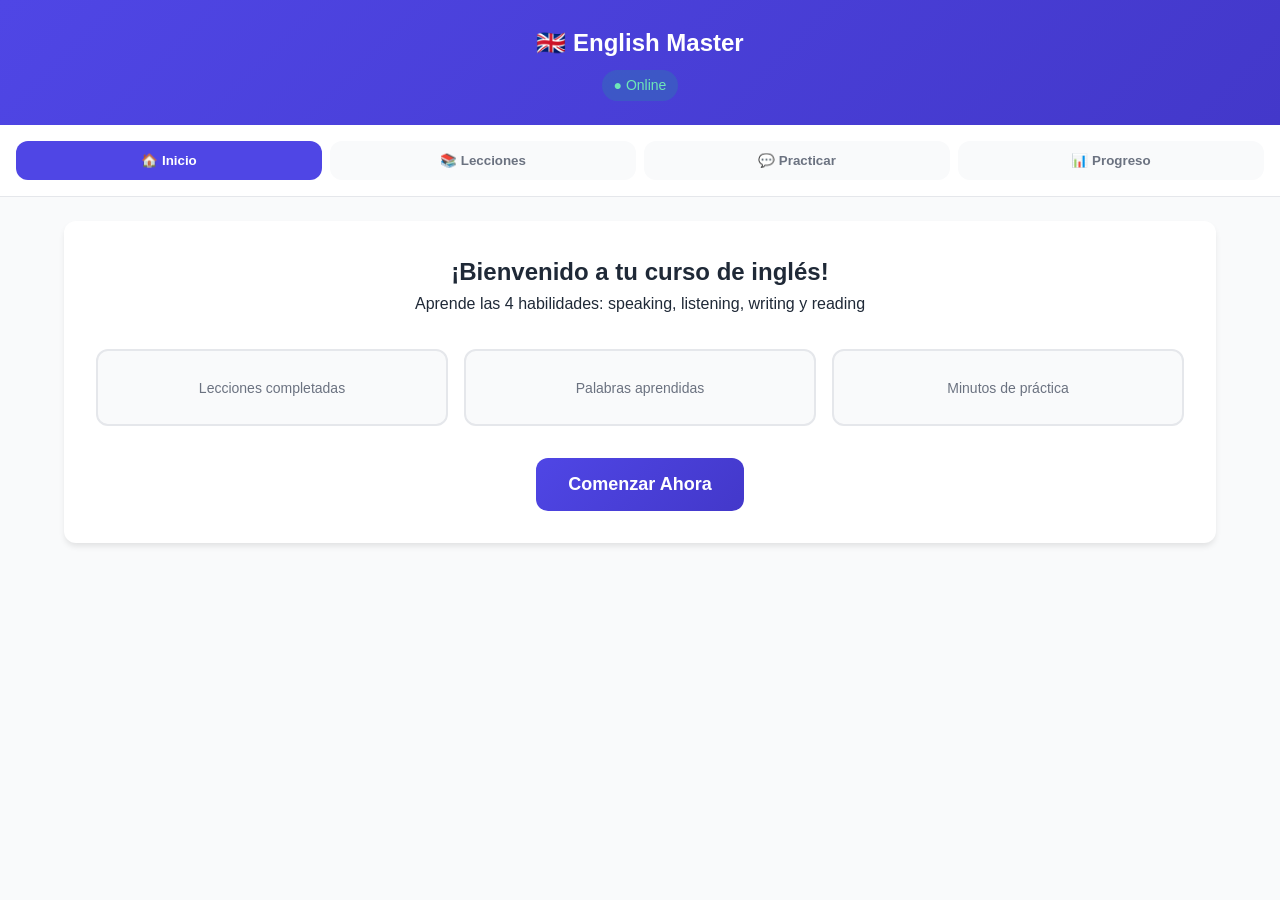
<file: index.html>
<!DOCTYPE html>
<html lang="es">
<head>
    <meta charset="UTF-8">
    <meta name="viewport" content="width=device-width, initial-scale=1.0">
    <meta name="theme-color" content="#4F46E5">
    <meta name="description" content="Aprende inglés de forma interactiva - speaking, listening, writing, reading">
    <title>English Master PWA</title>
    <link rel="manifest" href="manifest.json">
    <link rel="stylesheet" href="css/styles.css">
    <link rel="icon" type="image/png" href="icons/icon-192.png">
</head>
<body>
    <header class="app-header">
        <h1>🇬🇧 English Master</h1>
        <div id="connection-status" class="status online">● Online</div>
    </header>

    <nav class="main-nav">
        <button class="nav-btn active" data-section="home">🏠 Inicio</button>
        <button class="nav-btn" data-section="lessons">📚 Lecciones</button>
        <button class="nav-btn" data-section="practice">💬 Practicar</button>
        <button class="nav-btn" data-section="progress">📊 Progreso</button>
    </nav>

    <main id="app-content">
        <!-- Sección: Inicio -->
        <section id="home" class="section active">
            <div class="welcome-card">
                <h2>¡Bienvenido a tu curso de inglés!</h2>
                <p>Aprende las 4 habilidades: speaking, listening, writing y reading</p>
                <div class="stats-grid">
                    <div class="stat-card">
                        <span class="stat-number" id="total-lessons">0</span>
                        <span class="stat-label">Lecciones completadas</span>
                    </div>
                    <div class="stat-card">
                        <span class="stat-number" id="words-learned">0</span>
                        <span class="stat-label">Palabras aprendidas</span>
                    </div>
                    <div class="stat-card">
                        <span class="stat-number" id="practice-time">0</span>
                        <span class="stat-label">Minutos de práctica</span>
                    </div>
                </div>
                <button id="start-learning" class="cta-button">Comenzar Ahora</button>
            </div>
        </section>

        <!-- Sección: Lecciones -->
        <section id="lessons" class="section">
            <h2>Lecciones Interactivas</h2>
            <div id="lessons-container" class="lessons-grid"></div>
        </section>

        <!-- Sección: Practicar -->
        <section id="practice" class="section">
            <div class="practice-modes">
                <button class="mode-btn active" data-mode="speaking">🎤 Speaking</button>
                <button class="mode-btn" data-mode="listening">👂 Listening</button>
                <button class="mode-btn" data-mode="writing">✍️ Writing</button>
                <button class="mode-btn" data-mode="reading">📖 Reading</button>
            </div>
            
            <div id="practice-area" class="practice-area">
                <!-- Contenido dinámico según modo -->
            </div>
        </section>

        <!-- Sección: Progreso -->
        <section id="progress" class="section">
            <h2>Tu Progreso</h2>
            <div class="progress-chart">
                <canvas id="progress-chart"></canvas>
            </div>
            <div class="achievements">
                <h3>Logros</h3>
                <div id="achievements-list"></div>
            </div>
        </section>
    </main>

    <div id="install-prompt" class="install-prompt hidden">
        <p>📲 Instala esta app para aprender offline</p>
        <button id="install-btn">Instalar</button>
        <button id="dismiss-install">Ahora no</button>
    </div>

    <script src="storage.js"></script>
    <script src="js/speech.js"></script>
    <script src="js/lessons.js"></script>
    <script src="js/app.js"></script>
</body>
</html>
</file>
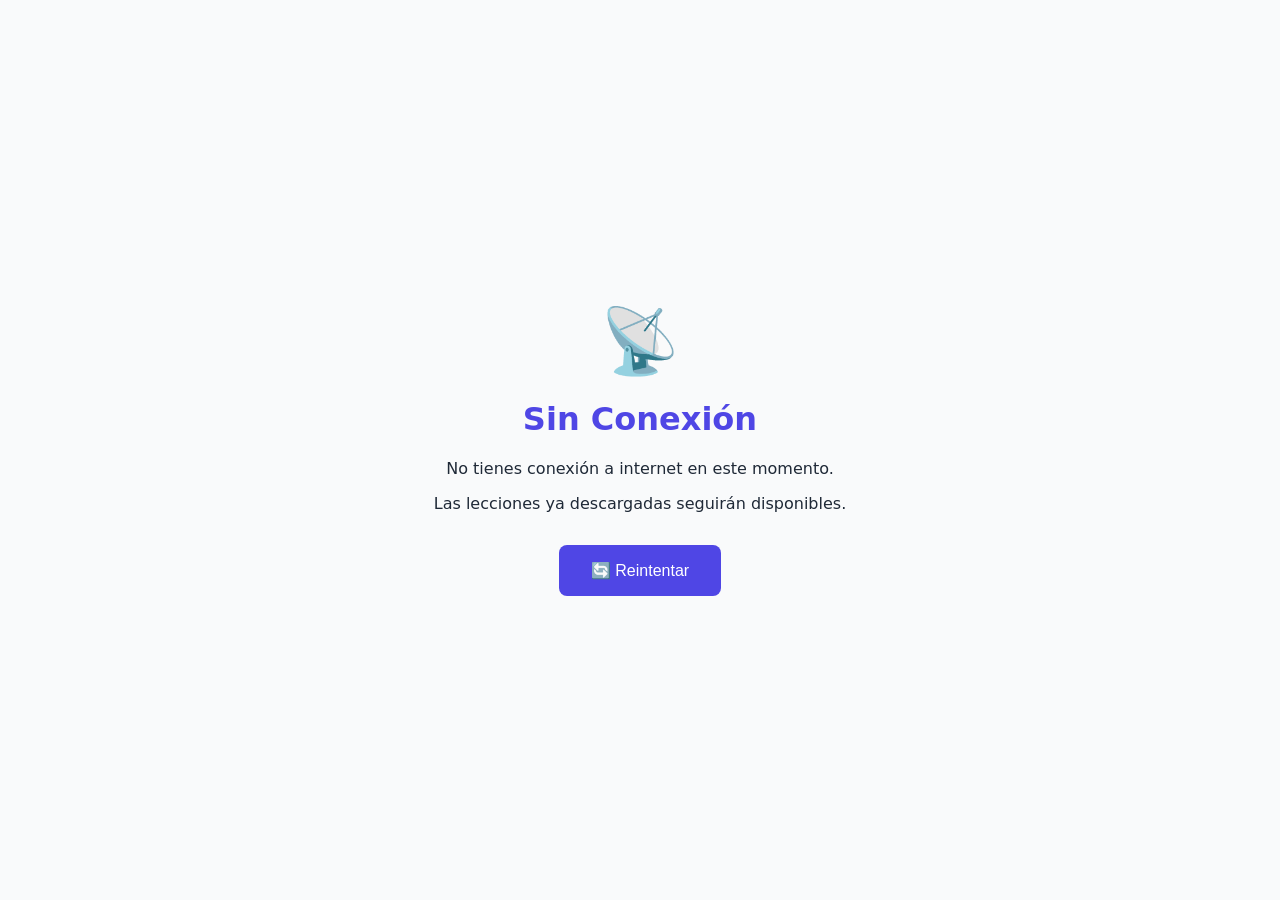
<file: offline.html>
<!DOCTYPE html>
<html lang="es">
<head>
    <meta charset="UTF-8">
    <meta name="viewport" content="width=device-width, initial-scale=1.0">
    <title>Sin Conexión - English Master</title>
    <style>
        body {
            font-family: system-ui, sans-serif;
            display: flex;
            justify-content: center;
            align-items: center;
            min-height: 100vh;
            margin: 0;
            background: #F9FAFB;
            color: #1F2937;
        }
        .offline-container {
            text-align: center;
            padding: 2rem;
        }
        h1 { color: #4F46E5; }
        .icon { font-size: 4rem; margin-bottom: 1rem; }
    </style>
</head>
<body>
    <div class="offline-container">
        <div class="icon">📡</div>
        <h1>Sin Conexión</h1>
        <p>No tienes conexión a internet en este momento.</p>
        <p>Las lecciones ya descargadas seguirán disponibles.</p>
        <button onclick="location.reload()" style="
            margin-top: 1rem;
            padding: 1rem 2rem;
            background: #4F46E5;
            color: white;
            border: none;
            border-radius: 8px;
            cursor: pointer;
            font-size: 1rem;
        ">🔄 Reintentar</button>
    </div>
</body>
</html>
</file>
<file: css/styles.css>
:root {
    --primary: #4F46E5;
    --primary-dark: #4338CA;
    --secondary: #10B981;
    --accent: #F59E0B;
    --background: #F9FAFB;
    --surface: #FFFFFF;
    --text: #1F2937;
    --text-light: #6B7280;
    --border: #E5E7EB;
    --success: #10B981;
    --error: #EF4444;
    --radius: 12px;
    --shadow: 0 4px 6px -1px rgba(0, 0, 0, 0.1);
}

* {
    margin: 0;
    padding: 0;
    box-sizing: border-box;
}

body {
    font-family: -apple-system, BlinkMacSystemFont, 'Segoe UI', Roboto, Oxygen, Ubuntu, sans-serif;
    background: var(--background);
    color: var(--text);
    line-height: 1.6;
    min-height: 100vh;
}

.app-header {
    background: linear-gradient(135deg, var(--primary), var(--primary-dark));
    color: white;
    padding: 1.5rem;
    text-align: center;
    position: sticky;
    top: 0;
    z-index: 100;
}

.app-header h1 {
    font-size: 1.5rem;
    margin-bottom: 0.5rem;
}

.status {
    font-size: 0.875rem;
    padding: 0.25rem 0.75rem;
    border-radius: 999px;
    display: inline-block;
}

.status.online {
    background: rgba(16, 185, 129, 0.2);
    color: #6EE7B7;
}

.status.offline {
    background: rgba(239, 68, 68, 0.2);
    color: #FCA5A5;
}

.main-nav {
    display: flex;
    gap: 0.5rem;
    padding: 1rem;
    background: var(--surface);
    border-bottom: 1px solid var(--border);
    overflow-x: auto;
}

.nav-btn {
    flex: 1;
    min-width: fit-content;
    padding: 0.75rem 1rem;
    border: none;
    background: var(--background);
    color: var(--text-light);
    border-radius: var(--radius);
    font-weight: 600;
    cursor: pointer;
    transition: all 0.3s ease;
}

.nav-btn.active {
    background: var(--primary);
    color: white;
}

.section {
    display: none;
    padding: 1.5rem;
    max-width: 1200px;
    margin: 0 auto;
}

.section.active {
    display: block;
}

.welcome-card {
    background: var(--surface);
    border-radius: var(--radius);
    padding: 2rem;
    box-shadow: var(--shadow);
    text-align: center;
}

.stats-grid {
    display: grid;
    grid-template-columns: repeat(auto-fit, minmax(150px, 1fr));
    gap: 1rem;
    margin: 2rem 0;
}

.stat-card {
    background: var(--background);
    padding: 1.5rem;
    border-radius: var(--radius);
    border: 2px solid var(--border);
}

.stat-number {
    display: block;
    font-size: 2.5rem;
    font-weight: 700;
    color: var(--primary);
}

.stat-label {
    font-size: 0.875rem;
    color: var(--text-light);
}

.cta-button {
    background: linear-gradient(135deg, var(--primary), var(--primary-dark));
    color: white;
    border: none;
    padding: 1rem 2rem;
    font-size: 1.125rem;
    font-weight: 600;
    border-radius: var(--radius);
    cursor: pointer;
    transition: transform 0.2s ease;
}

.cta-button:hover {
    transform: translateY(-2px);
}

.lessons-grid {
    display: grid;
    grid-template-columns: repeat(auto-fill, minmax(300px, 1fr));
    gap: 1.5rem;
    margin-top: 1.5rem;
}

.lesson-card {
    background: var(--surface);
    border-radius: var(--radius);
    padding: 1.5rem;
    box-shadow: var(--shadow);
    border-left: 4px solid var(--primary);
    cursor: pointer;
    transition: transform 0.2s ease;
}

.lesson-card:hover {
    transform: translateY(-4px);
}

.lesson-card.completed {
    border-left-color: var(--success);
}

.practice-modes {
    display: flex;
    gap: 0.5rem;
    margin-bottom: 1.5rem;
    flex-wrap: wrap;
}

.mode-btn {
    padding: 0.75rem 1.5rem;
    border: 2px solid var(--border);
    background: var(--surface);
    border-radius: var(--radius);
    font-weight: 600;
    cursor: pointer;
    transition: all 0.3s ease;
}

.mode-btn.active {
    border-color: var(--primary);
    background: var(--primary);
    color: white;
}

.practice-area {
    background: var(--surface);
    border-radius: var(--radius);
    padding: 2rem;
    box-shadow: var(--shadow);
    min-height: 400px;
}

.speech-visualizer {
    height: 100px;
    background: var(--background);
    border-radius: var(--radius);
    margin: 1rem 0;
    display: flex;
    align-items: center;
    justify-content: center;
    gap: 4px;
}

.speech-bar {
    width: 8px;
    background: var(--primary);
    border-radius: 4px;
    animation: pulse 0.5s ease infinite;
}

@keyframes pulse {
    0%, 100% { height: 20px; }
    50% { height: 60px; }
}

.install-prompt {
    position: fixed;
    bottom: 2rem;
    left: 50%;
    transform: translateX(-50%);
    background: var(--surface);
    padding: 1.5rem;
    border-radius: var(--radius);
    box-shadow: 0 10px 25px rgba(0,0,0,0.2);
    display: flex;
    gap: 1rem;
    align-items: center;
    z-index: 1000;
}

.install-prompt.hidden {
    display: none;
}

.install-prompt button {
    padding: 0.5rem 1rem;
    border: none;
    border-radius: var(--radius);
    cursor: pointer;
    font-weight: 600;
}

#install-btn {
    background: var(--primary);
    color: white;
}

#dismiss-install {
    background: var(--background);
    color: var(--text-light);
}

@media (max-width: 768px) {
    .stats-grid {
        grid-template-columns: 1fr;
    }
    
    .practice-modes {
        justify-content: center;
    }
}
</file>
